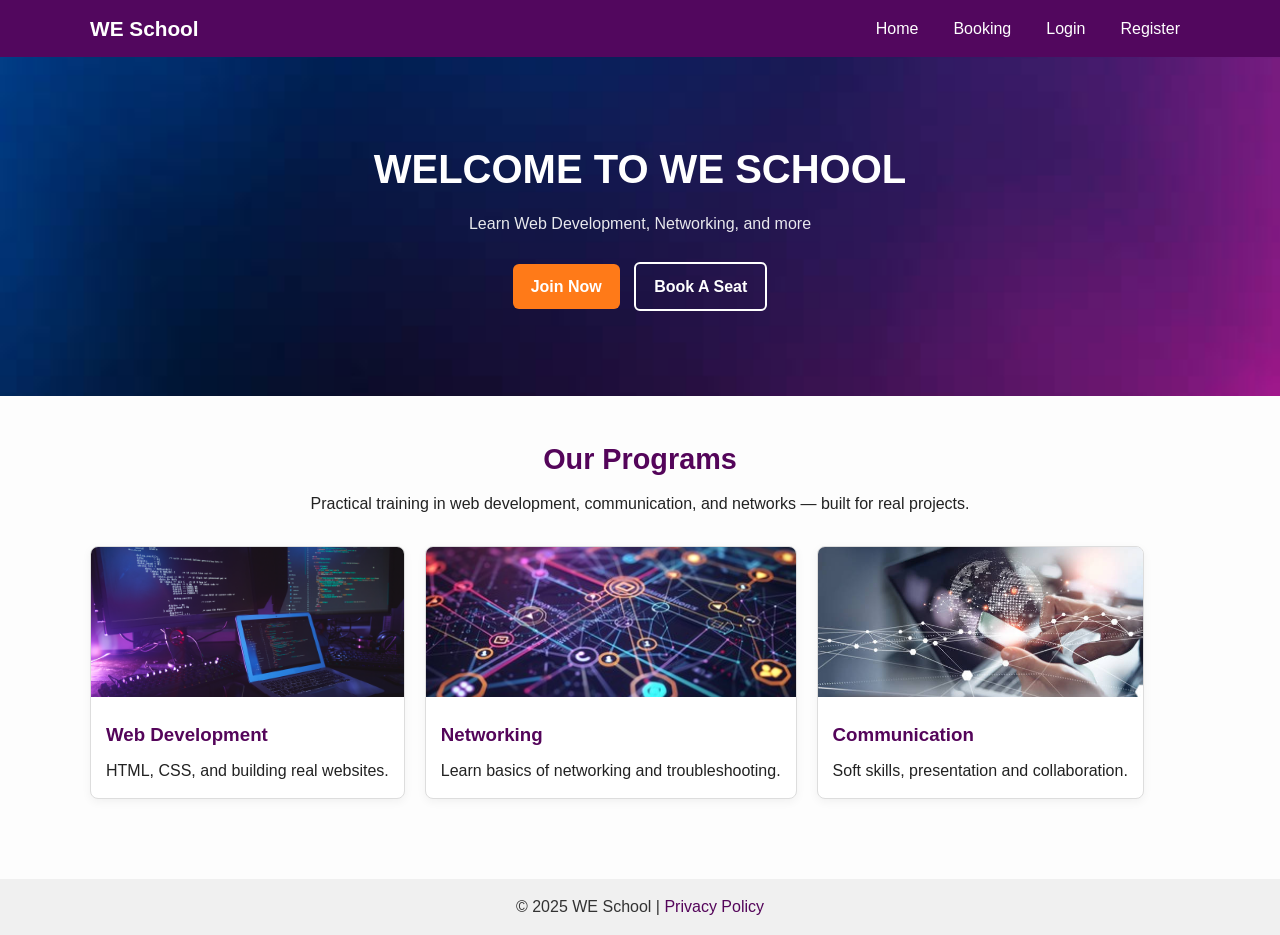
<file: index.html>
<!DOCTYPE html>
<html lang="en">
<head>
  <meta charset="utf-8" >
  <meta name="viewport" content="width=device-width,initial-scale=1" >
  <title>WE School - Home</title>
  <link rel="stylesheet" href="style.css" >
</head>
<body>
  <!-- Navbar -->
  <nav class="navbar">
    <div class="container nav-inner">
      <a class="brand" href="index.html">WE School</a>
      <ul class="nav-links">
        <li><a href="index.html">Home</a></li>
        <li><a href="booking.html">Booking</a></li>
        <li><a href="login.html">Login</a></li>
        <li><a href="registration.html">Register</a></li>
      </ul>
    </div>
  </nav>

  <!-- Header -->
  <header class="site-header" style="background-image:url('imgs/header-bg.jpg')">
    <div class="header-content container">
      <h1>Welcome to WE School</h1>
      <p class="subtitle">Learn Web Development, Networking, and more</p>
      <a href="registration.html" class="btn">Join Now</a>
      <a href="booking.html" class="btn btn-outline">Book A Seat</a>
    </div>
  </header>

  <!-- Cards -->
  <main class="container main-content">
    <section class="intro">
      <h2>Our Programs</h2>
      <p>Practical training in web development, communication, and networks — built for real projects.</p>
    </section>

    <section class="cards">
      <div class="card">
        <img src="imgs/card1.png" alt="Web Development">
        <div class="card-body">
          <h3>Web Development</h3>
          <p>HTML, CSS, and building real websites.</p>
        </div>
      </div>
      <div class="card">
        <img src="imgs/card2.jpg" alt="Networking">
        <div class="card-body">
          <h3>Networking</h3>
          <p>Learn basics of networking and troubleshooting.</p>
        </div>
      </div>
      <div class="card">
        <img src="imgs/card3.jpg" alt="Communication">
        <div class="card-body">
          <h3>Communication</h3>
          <p>Soft skills, presentation and collaboration.</p>
        </div>
      </div>
    </section>
  </main>

  <!-- Footer -->
  <footer class="site-footer">
    <div class="container">
      <p>&copy; 2025 WE School | <a href="#">Privacy Policy</a></p>
    </div>
  </footer>
</body>
</html>
</file>
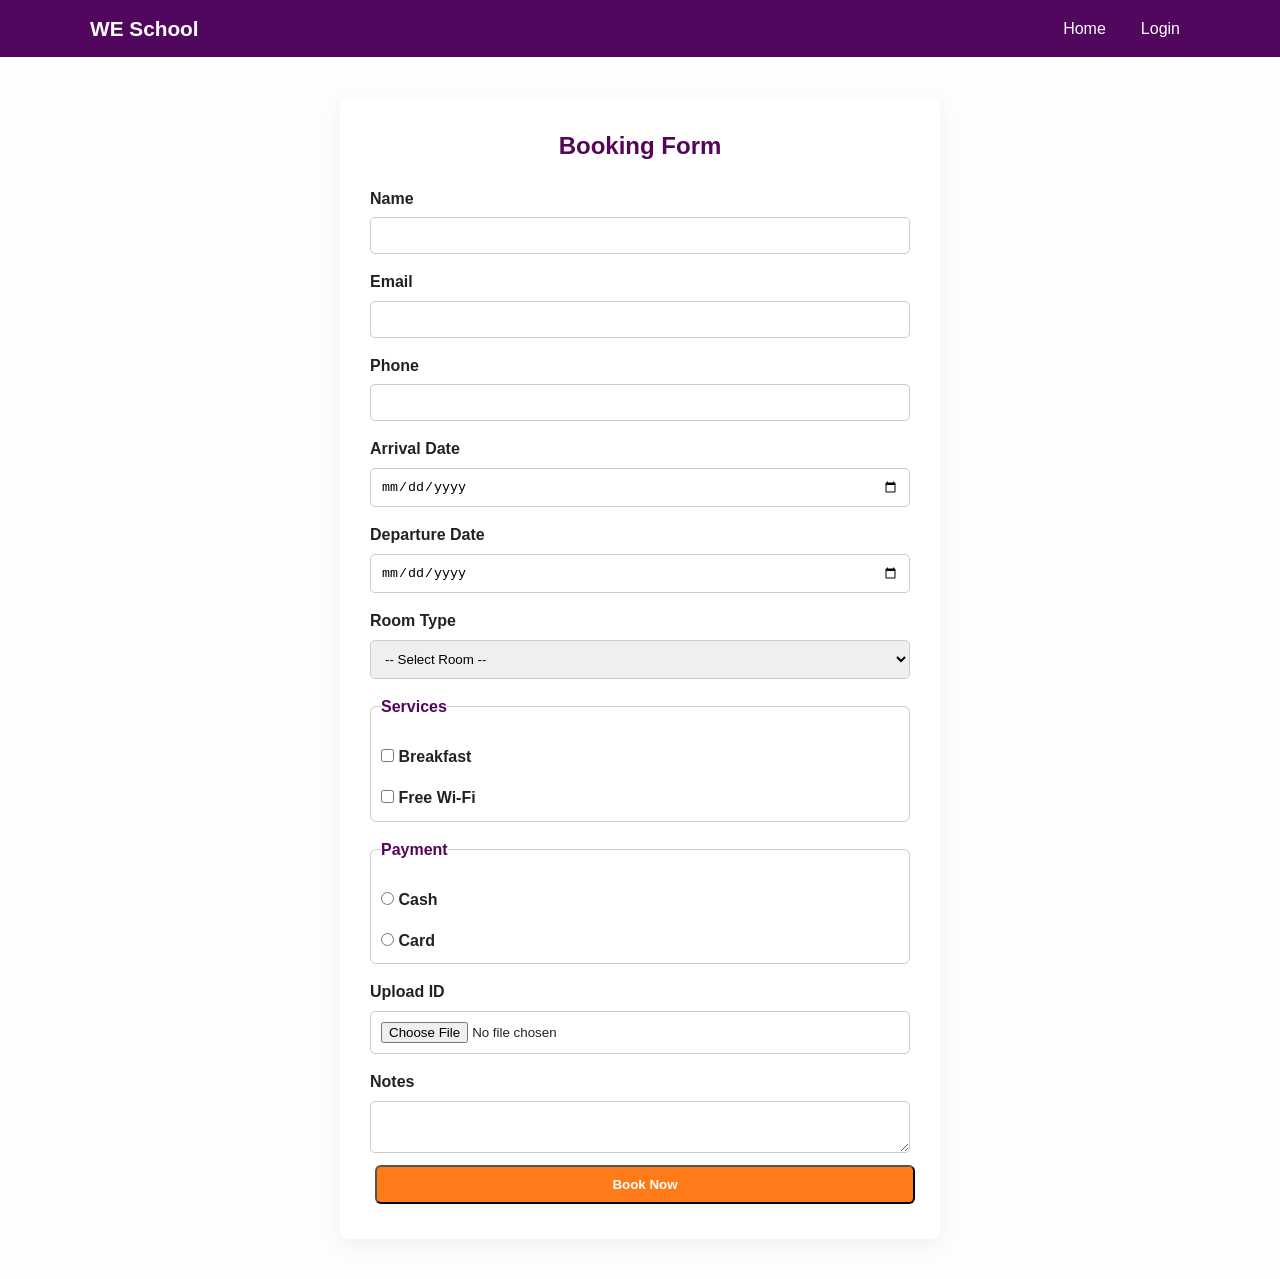
<file: booking.html>
<!DOCTYPE html>
<html lang="en">
<head>
  <meta charset="utf-8" >
  <meta name="viewport" content="width=device-width,initial-scale=1" >
  <title>Booking</title>
  <link rel="stylesheet" href="style.css" >
</head>
<body>
  <nav class="navbar">
    <div class="container nav-inner">
      <a class="brand" href="index.html">WE School</a>
      <ul class="nav-links">
        <li><a href="index.html">Home</a></li>
        <li><a href="login.html">Login</a></li>
      </ul>
    </div>
  </nav>

  <main class="container form-page">
    <h2>Booking Form</h2>
    <form>
      <label>Name</label>
      <input type="text" name="name" required >

      <label>Email</label>
      <input type="email" name="email" required >

      <label>Phone</label>
      <input type="number" name="phone" required >

      <label>Arrival Date</label>
      <input type="date" name="Arrival_Date" required >

      <label>Departure Date</label>
      <input type="date" name="Departure_Date" required >

      <label>Room Type</label>
      <select required>
        <option value="">-- Select Room --</option>
        <option>Single</option>
        <option>Double</option>
        <option>Suite</option>
      </select>

      <fieldset>
        <legend>Services</legend>
        <label><input type="checkbox" > Breakfast</label>
        <label><input type="checkbox" > Free Wi-Fi</label>
      </fieldset>

      <fieldset>
        <legend>Payment</legend>
        <label><input type="radio" name="pay" required > Cash</label>
        <label><input type="radio" name="pay" required > Card</label>
      </fieldset>

      <label>Upload ID</label>
      <input type="file" required >

      <label>Notes</label>
      <textarea></textarea>

      <button type="submit" class="btn">Book Now</button>
    </form>
  </main>
</body>
</html>
</file>
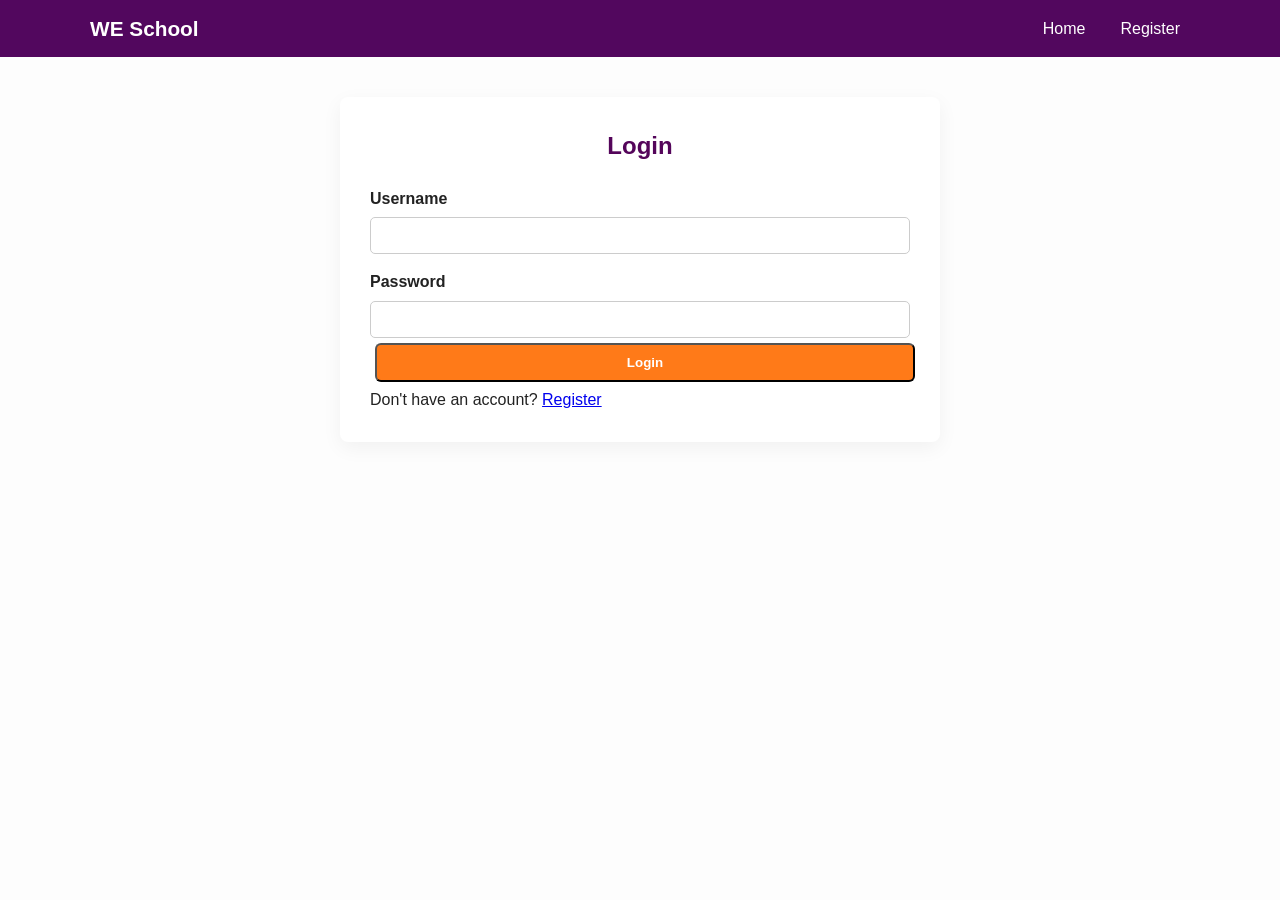
<file: login.html>
<!DOCTYPE html>
<html lang="en">
<head>
  <meta charset="utf-8" />
  <meta name="viewport" content="width=device-width,initial-scale=1" />
  <title>Login</title>
  <link rel="stylesheet" href="style.css" />
</head>
<body>
  <nav class="navbar">
    <div class="container nav-inner">
      <a class="brand" href="index.html">WE School</a>
      <ul class="nav-links">
        <li><a href="index.html">Home</a></li>
        <li><a href="registration.html">Register</a></li>
      </ul>
    </div>
  </nav>

  <main class="container form-page">
    <h2>Login</h2>
    <form>
      <label>Username</label>
      <input type="text" required />

      <label>Password</label>
      <input type="password" required />

      <button type="submit" class="btn">Login</button>
      <p class="small">Don't have an account? <a href="registration.html">Register</a></p>
    </form>
  </main>
</body>
</html>
</file>
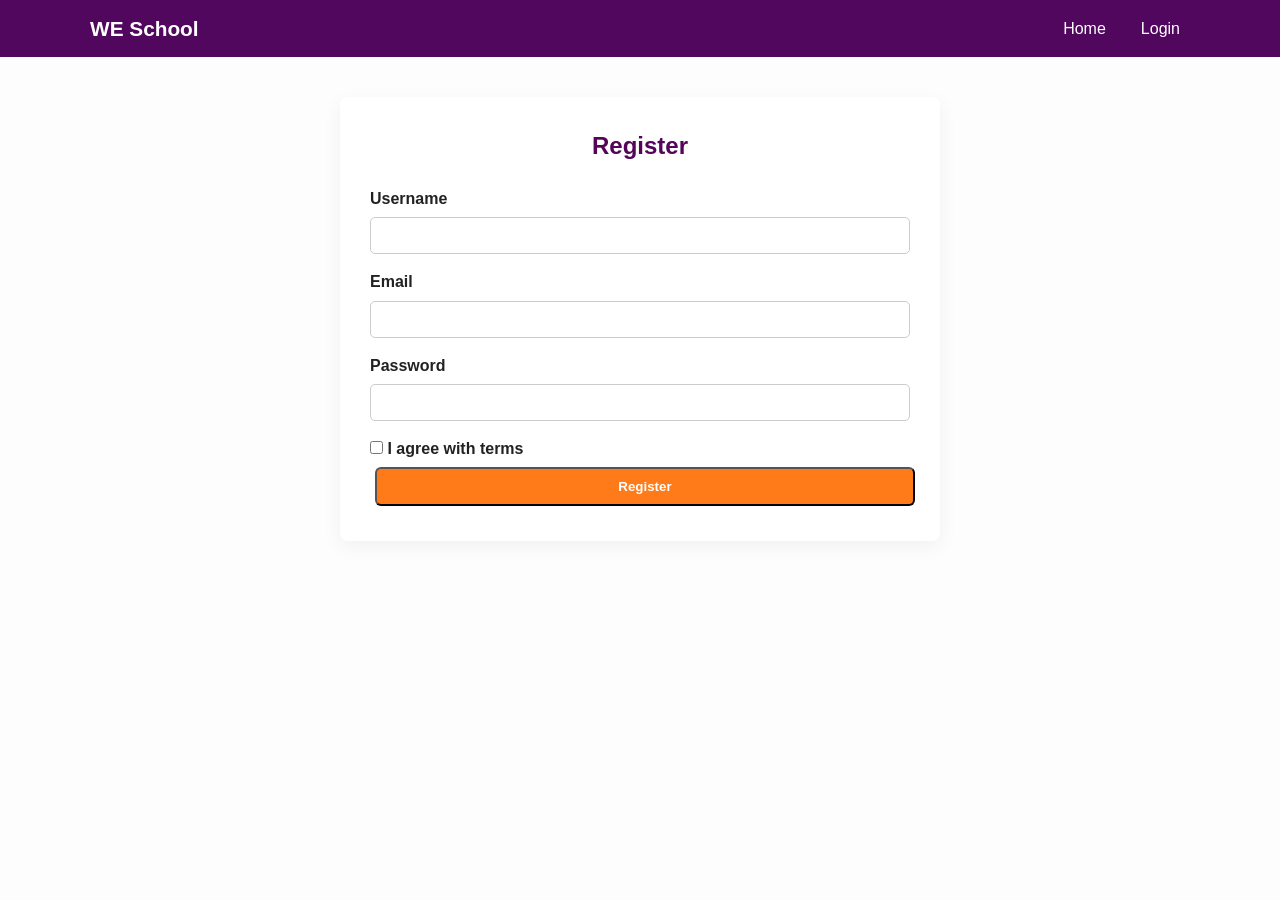
<file: registration.html>
<!DOCTYPE html>
<html lang="en">
<head>
  <meta charset="utf-8" >
  <meta name="viewport" content="width=device-width,initial-scale=1" >
  <title>Register</title>
  <link rel="stylesheet" href="style.css" >
</head>
<body>
  <nav class="navbar">
    <div class="container nav-inner">
      <a class="brand" href="index.html">WE School</a>
      <ul class="nav-links">
        <li><a href="index.html">Home</a></li>
        <li><a href="login.html">Login</a></li>
      </ul>
    </div>
  </nav>

  <main class="container form-page">
    <h2>Register</h2>
    <form>
      <label>Username</label>
      <input type="text" required >

      <label>Email</label>
      <input type="email" required >

      <label>Password</label>
      <input type="password" required minlength="6" >

      <label><input type="checkbox" required> I agree with terms</label>

      <button type="submit" class="btn">Register</button>
    </form>
  </main>
</body>
</html>
</file>
<file: style.css>
/* Reset */
* {
  margin: 0;
  padding: 0;
  box-sizing: border-box;
}

html, body {
  font-family: "Segoe UI", Arial, sans-serif;
  color: #222;
  background: #fdfdfd;
  line-height: 1.6;
}

/* Container */
.container {
  width: 95%;
  max-width: 1100px;
  margin: auto;
}

/* Navbar */
.navbar {
  background: #52075e;
}
.nav-inner {
  display: flex;
  align-items: center;
  justify-content: space-between;
  padding: 12px 0;
}
.brand {
  color: #fff;
  font-size: 1.3rem;
  font-weight: bold;
  text-decoration: none;
}
.nav-links {
  list-style: none;
  display: flex;
  gap: 15px;
}
.nav-links a {
  color: #fff;
  text-decoration: none;
  padding: 6px 10px;
  border-radius: 5px;
}
.nav-links a:hover {
  background: rgba(255, 255, 255, 0.15);
}

/* Header */
.site-header {
  background-size: cover;
  background-position: center;
  color: #fff;
  padding: 80px 0;
  text-align: center;
}
.site-header h1 {
  font-size: 2.5rem;
  margin-bottom: 10px;
  text-transform: uppercase;
}
.subtitle {
  margin-bottom: 20px;
  opacity: 0.9;
}
.btn {
  display: inline-block;
  background: #ff7a18;
  color: white;
  padding: 10px 18px;
  margin: 5px;
  text-decoration: none;
  border-radius: 6px;
  font-weight: bold;
  transition: 0.3s;
}
.btn:hover {
  background: #e86d15;
}
.btn-outline {
  background: transparent;
  border: 2px solid white;
}

/* Main Content */
.main-content {
  padding: 40px 0;
}
.intro {
  text-align: center;
  margin-bottom: 30px;
}
.intro h2 {
  margin-bottom: 8px;
  font-size: 1.8rem;
  color: #54055a;
}

/* Cards */
.cards {
  display: flex;
  gap:20px
}
.card {
  background: white;
  border: 1px solid #ddd;
  border-radius: 8px;
  overflow: hidden;
  box-shadow: 0 3px 10px rgba(0,0,0,0.05);
}
.card img {
  width: 100%;
  height: 150px;
  object-fit: cover;
}
.card-body {
  padding: 15px;
}
.card-body h3 {
  margin-bottom: 8px;
  color: #54055a;
}

/* Forms */
.form-page {
  background: #fff;
  padding: 30px;
  margin: 40px auto;
  border-radius: 8px;
  max-width: 600px;
  box-shadow: 0 6px 20px rgba(0,0,0,0.05);
}
.form-page h2 {
  margin-bottom: 20px;
  color: #54055a;
  text-align: center;
}
form label {
  display: block;
  margin-top: 15px;
  font-weight: 600;
}
form input:not([type="radio"]):not([type="checkbox"]),
form select,
form textarea {
  width: 100%;
  padding: 10px;
  margin-top: 6px;
  border: 1px solid #ccc;
  border-radius: 5px;
}
form textarea {
  resize: vertical;
}
fieldset {
  border: 1px solid #ccc;
  padding: 10px;
  margin-top: 15px;
  border-radius: 6px;
}
legend {
  font-weight: bold;
  color: #54055a;
}
form button {
  margin-top: 20px;
  width: 100%;
}

/* Footer */
.site-footer {
  background: #f0f0f0;
  padding: 15px;
  text-align: center;
  color: #333;
  margin-top: 40px;
}
.site-footer a {
  color: #54055a;
  text-decoration: none;
}
.site-footer a:hover {
  text-decoration: underline;
}

/* Responsive */
@media (max-width: 768px) {
  .nav-links {
    flex-direction: column;
    gap: 8px;
  }
  .site-header {
    padding: 50px 20px;
  }
  .site-header h1 {
    font-size: 1.8rem;
  }
}
</file>
